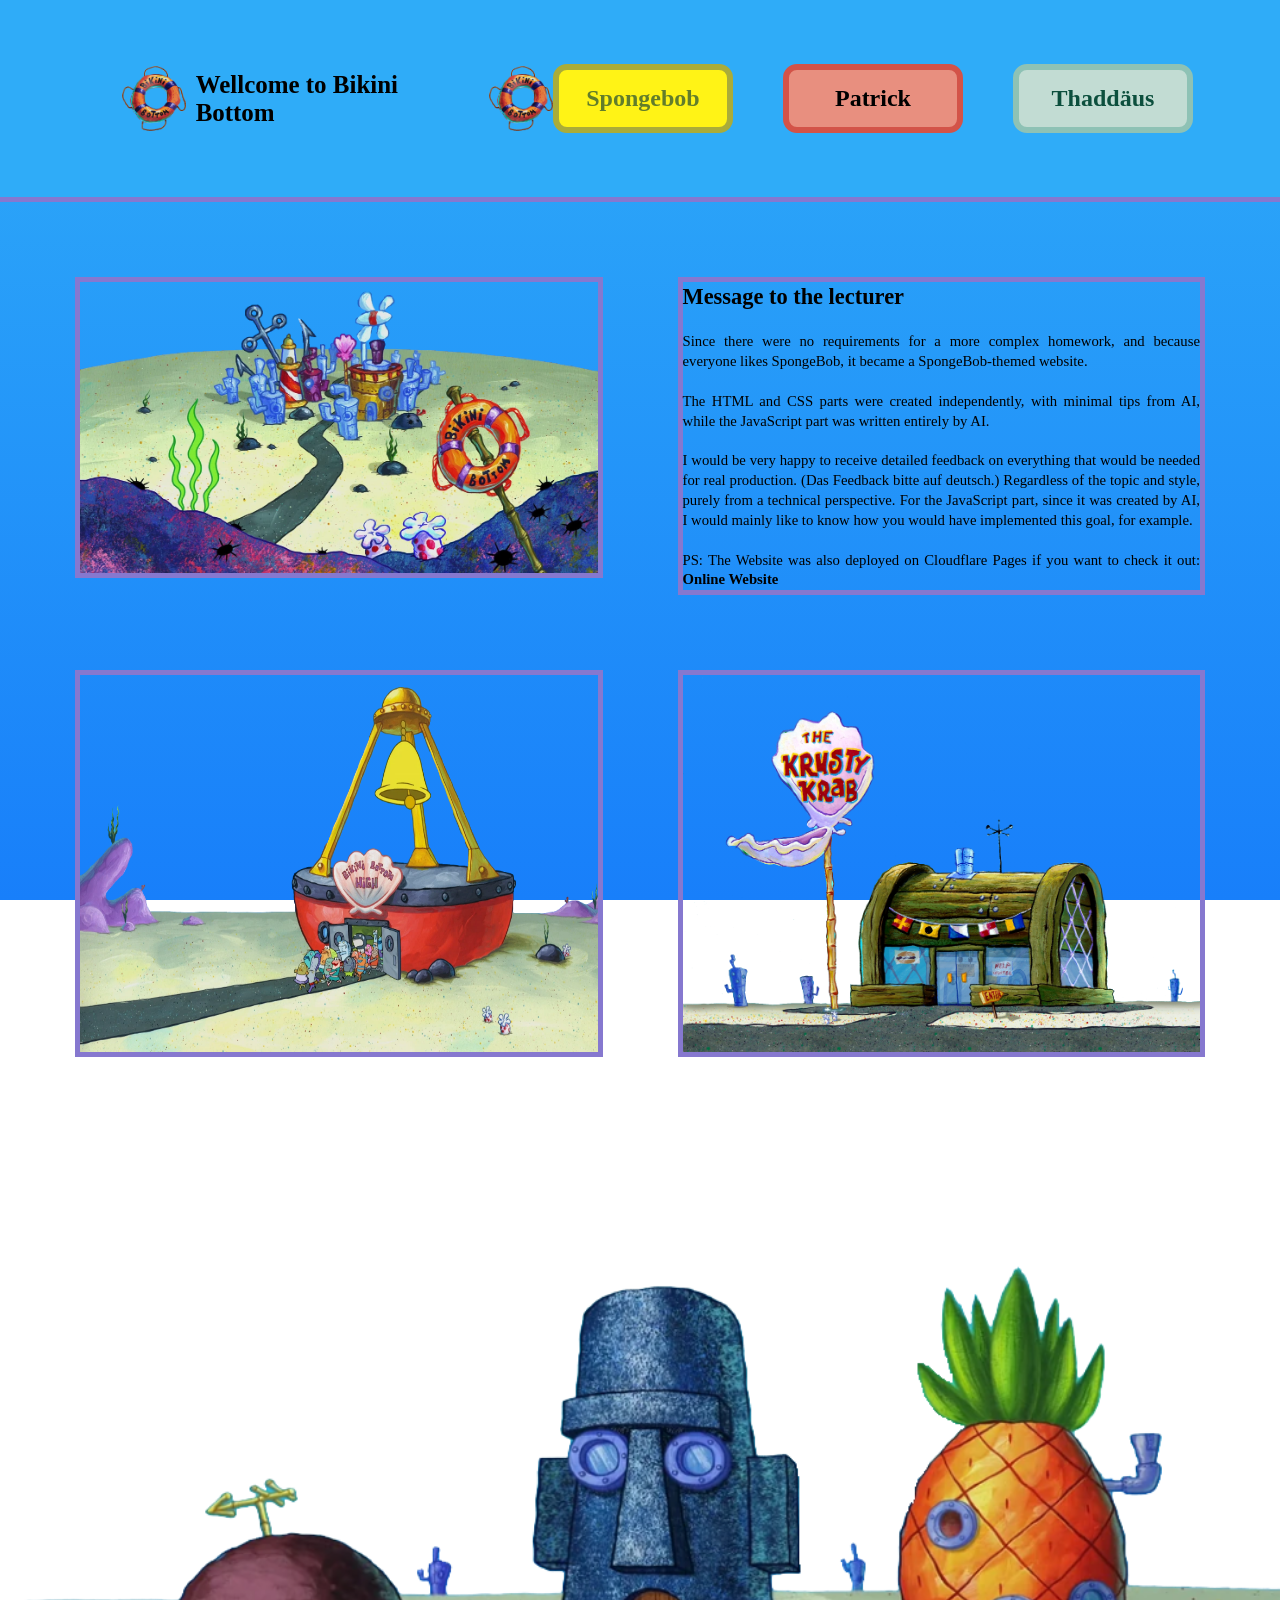
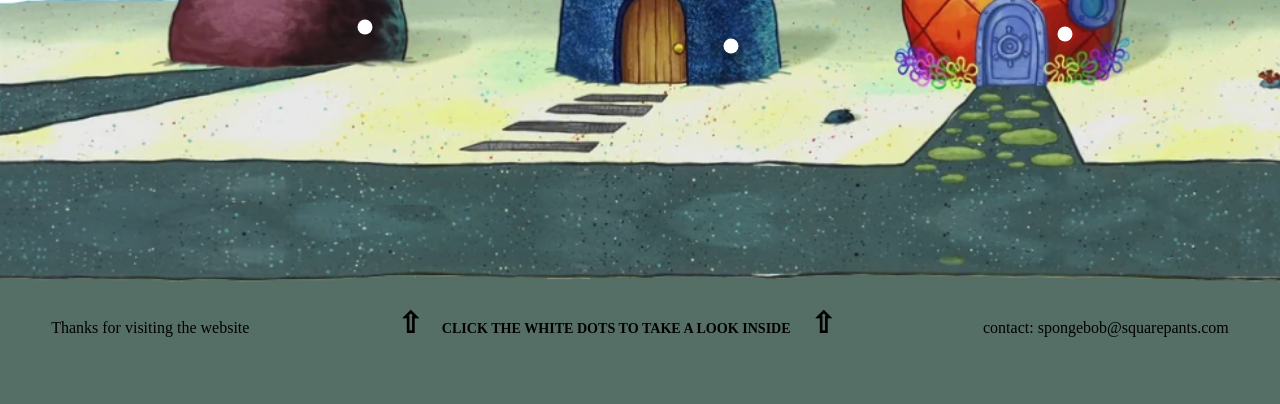
<file: index.html>
<!DOCTYPE html>
<html lang="eng">

    <head>
        <title>Spongebob Theme Website</title>
        <link rel="stylesheet" href="style.css">
    </head>

    <body>

        <div id="body-decorations"></div>

        <header>
            <p class="welcome">
                <img src="assets/images/BikiniBottomLogo.png" alt="Bikini Bottom Logo">
                Wellcome to Bikini Bottom
                <img src="assets/images/BikiniBottomLogo.png" alt="Bikini Bottom Logo">
            </p>
            <div class="nav-buttons">
                <a class="buttonspongebob" href="spongebob.html">Spongebob</a>
                <a class="buttonpatrick" href="patrick.html">Patrick</a>
                <a class="buttonthaddaeus" href="thaddaeus.html"">Thaddäus</a>
            </div>
        </header>

        <hr>

        <main>

            <div class="first-flexbox">

                <div>
                    <img src="assets/images/BikiniBottom.png" alt="Bikini Bottom">
                </div>

                <div class="text-box">

                    <div class="headline">
                        Message to the lecturer
                    </div>

                    <br>

                    <div>
                        Since there were no requirements for a more complex homework, and because everyone likes
                        SpongeBob, it became a SpongeBob-themed website. <br><br>

                        The HTML and CSS parts were created independently, with minimal tips from AI, while the
                        JavaScript
                        part was written entirely by AI. <br><br>

                        I would be very happy to receive detailed feedback on everything that would be needed for real
                        production. <span lang="de">(Das Feedback bitte auf deutsch.)</span>
                        Regardless of the topic and style, purely from a technical perspective.
                        For the JavaScript part, since it was created by AI, I would mainly like to know how you would
                        have
                        implemented this goal, for example.

                        <br>
                        <br>
                        PS: The Website was also deployed on Cloudflare Pages if you want to check it out: 
                        <a class="link-in-text" href="https://spongebob-theme-website.pages.dev/"> Online Website  </a>
                    </div>
                </div>

            </div>

            <div class="second-flexbox">

                
                    <img src="assets/images/BikiniBottom_HighSchool.png" alt="Bikini Bottom High School">
                

                
                    <img src="assets/images/BikiniBottom_TheKrustyKrab.png" alt="Bikini Bottom Krusty Krab">
                

            </div>

            <div class="bottom-map">
                <img class="bottom-img" src="assets/images/BikiniBottom_Houses.png" alt="SpongeBob Patrick Thaddäus Houses" usemap="#workmap">

                <a class="house-link spongebob-link" href="assets/images/SpongebobHome.png" alt="Spongebobs Home"  target="_blank"></a>
                <a class="house-link patrick-link" href="assets/images/PatricksHome.png" alt="Patricks Home"  target="_blank"></a>
                <a class="house-link thaddaeus-link" href="assets/images/ThaddäusHome.png" alt="Thaddäus Home"  target="_blank"></a>
            </div>

        </main>

        <footer>
            <p>Thanks for visiting the website</p>
            <div class="footer-hint">
                <div>⇧</div> 
                    <div>CLICK THE WHITE DOTS TO TAKE A LOOK INSIDE</div>
                <div>⇧</div>
            </div>
            <p>contact: spongebob@squarepants.com</p>
        </footer>

        <script src="script.js"></script>

    </body>

</html>
</file>
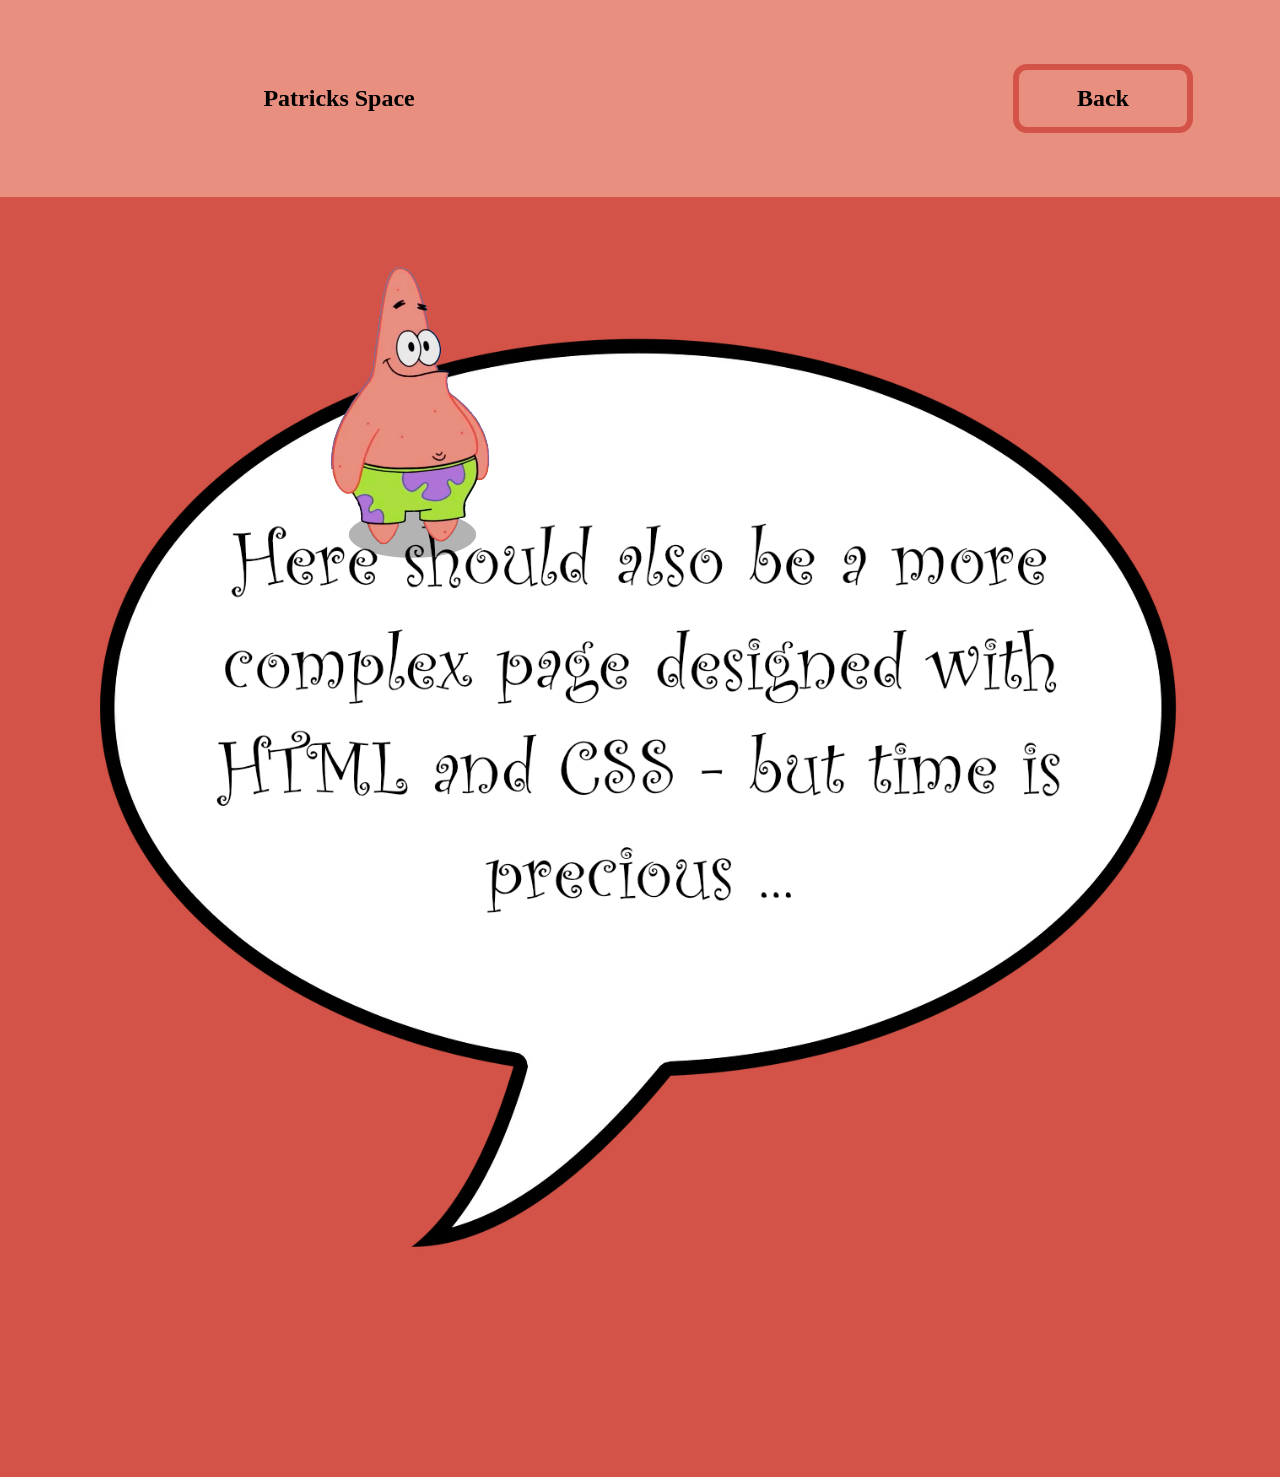
<file: patrick.html>
<!DOCTYPE html>
<html lang="eng">

    <head>
        <title>Patricks Space</title>
        <link rel="stylesheet" href="style.css">

    </head>

    <body class="patbody">

        <header class="patheader">
            <div></div>
            <div>Patricks Space</div>
            <div></div>
            <div></div>
            <div><a class="buttonpatrick" href="index.html">Back</a></div>
        </header>

        <main class="spongebob-main">

            <div></div>

            <div class="only-pat"> 
                <img src="assets/images/SpeechBubble.png" alt="A Speech Bubble">
                <img src="assets/images/Patrick_noBackground.png" alt="Patrick">
            </div>

            <div></div>
            <div></div>
            <div></div>
            <div></div>

        </main>

    </body>


</html>
</file>
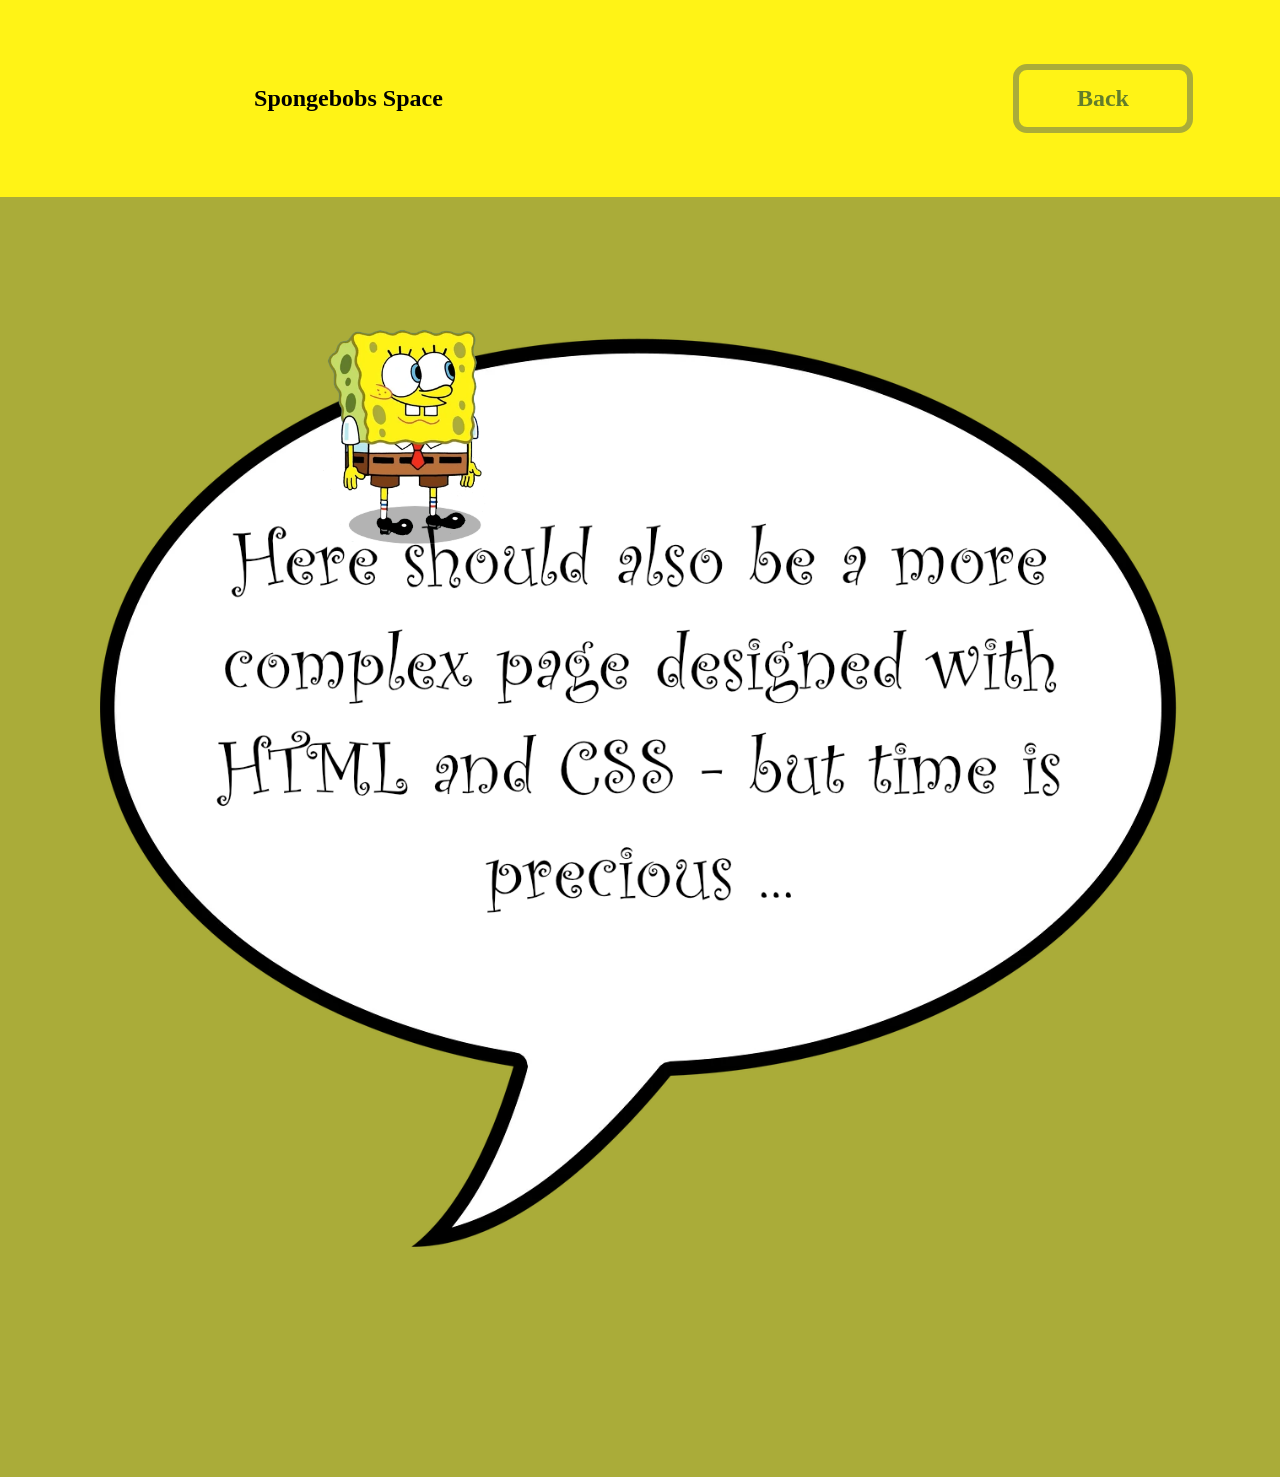
<file: spongebob.html>
<!DOCTYPE html>
<html lang="eng">

    <head>
        <title>Spongebobs Space</title>
        <link rel="stylesheet" href="style.css">

    </head>

    <body class="spongebody">

        <header class="spongeheader">
            <div></div>
            <div>Spongebobs Space</div>
            <div></div>
            <div></div>
            <div><a class="buttonspongebob" href="index.html"">Back</a></div>
        </header>

        <main class="spongebob-main">

            <div></div>

            <div class="only-sponge"> 
                <img src="assets/images/SpeechBubble.png" alt="A Speech Bubble">
                <img src="assets/images/Spongebob_noBackground.png" alt="Spongebob">
            </div>

            <div></div>
            <div></div>
            <div></div>
            <div></div>

        </main>

    </body>


</html>
</file>
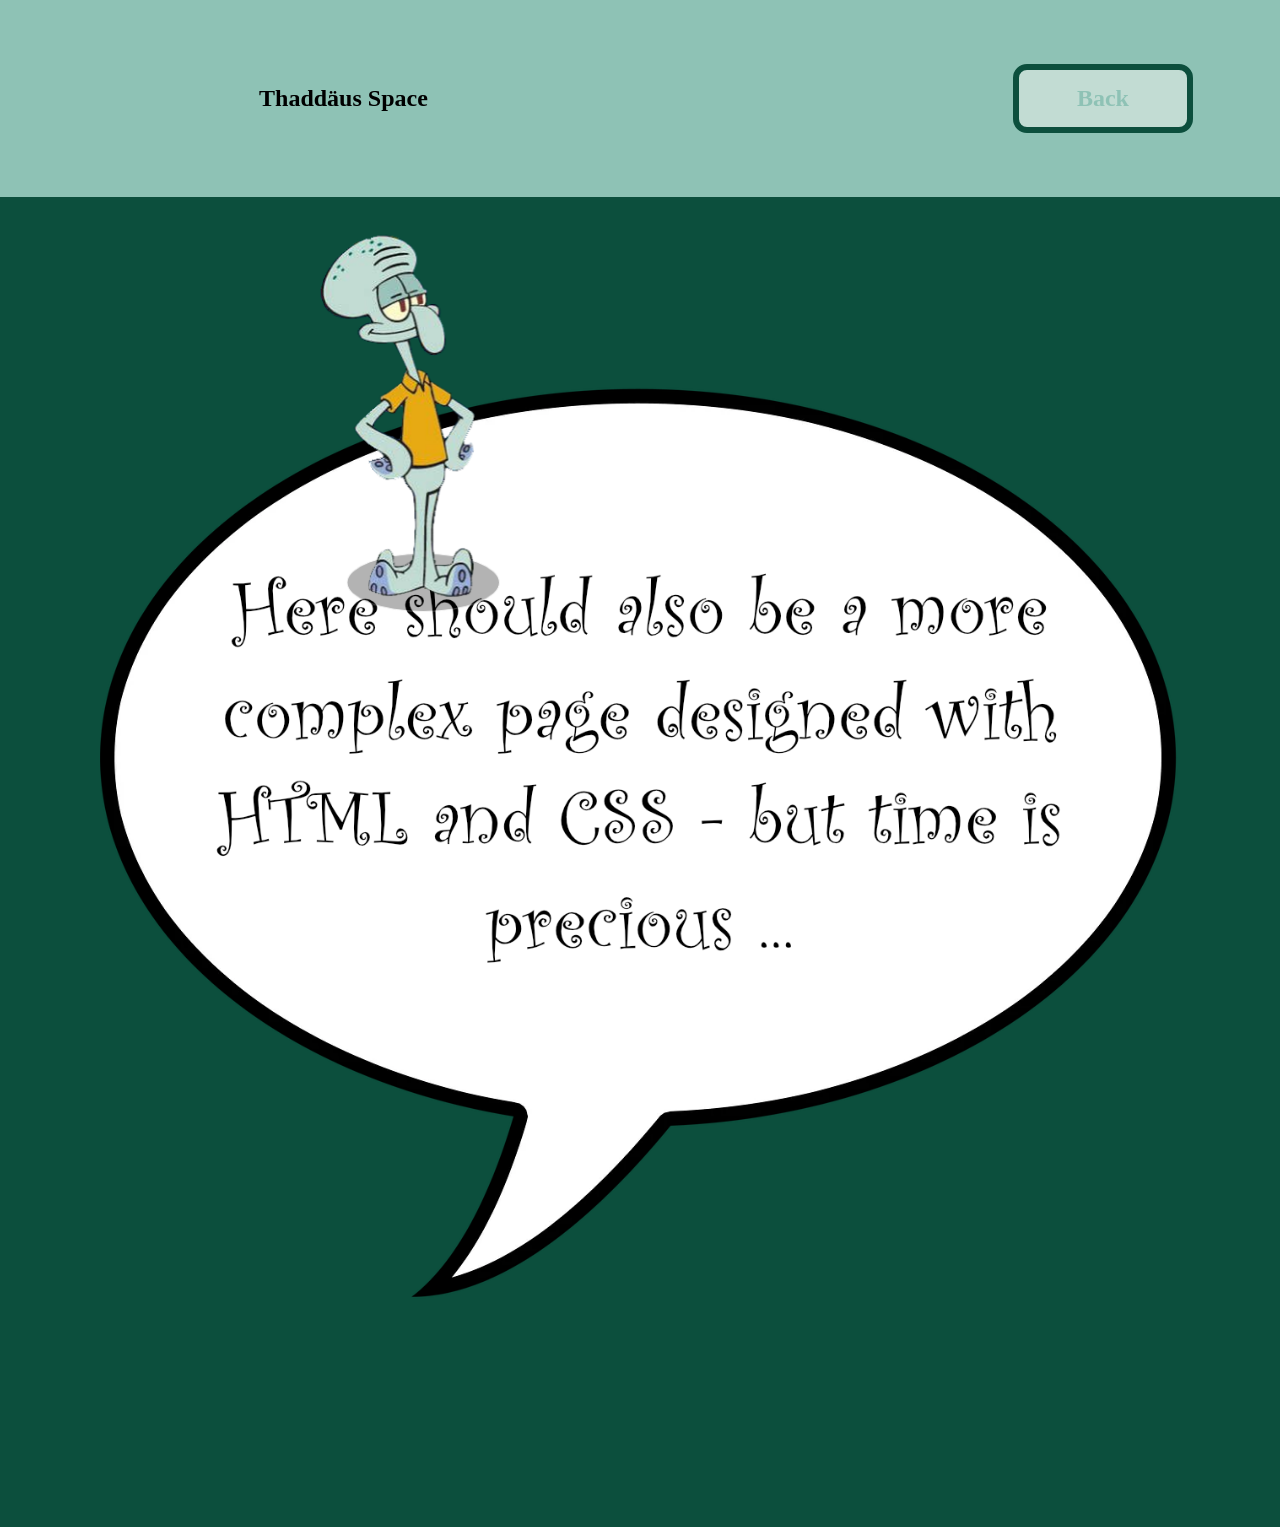
<file: thaddaeus.html>
<!DOCTYPE html>
<html lang="eng">

    <head>
        <title>Thaddäus Space</title>
        <link rel="stylesheet" href="style.css">

    </head>

    <body class="thaddbody">

        <header class="thaddheader">
            <div></div>
            <div>Thaddäus Space</div>
            <div></div>
            <div></div>
            <div><a class="buttonthaddaeus thaddbtncolorswitch" href="index.html">Back</a></div>
        </header>

        <main class="spongebob-main">

            <div></div>

            <div class="only-thadd"> 
                <img src="assets/images/SpeechBubble.png" alt="A Speech Bubble">
                <img src="assets/images/Thaddäus_noBackground.png" alt="Thaddäus">
            </div>

            <div></div>
            <div></div>
            <div></div>
            <div></div>

        </main>

    </body>


</html>
</file>
<file: style.css>
* {
    box-sizing: border-box;
    font-family: cursive;
}

body {
    margin: 0px;
    background: linear-gradient(to bottom, #2FACF8, #187FFA);
    background-attachment: fixed;
    position: relative;
    overflow-x: hidden;

    min-height: 100vh;
    display: flex;
    flex-direction: column;
}

#body-decorations {
    position: fixed;
    inset: 0;
    width: 100%;
    height: 100vh;
    pointer-events: none;
    z-index: 0;
    overflow: hidden;
}

#body-decorations img {
    position: absolute;
    opacity: 0.35;
    user-select: none;
    z-index: 0;
}

.welcome {
    font-size: 1.95vw;
    font-weight: bold;
}

header {
    display: flex;
    justify-content: space-between;
    align-items: center;

    font-size: 24px;
    font-weight: bold;

    padding: 5%;
}

header {
    background-color: #2FACF8;
}

.spongeheader {
    background-color: #FFF316;
}

body.spongebody {
    background-color: #AAAC39 ; 
    background-image: none;
}

.patheader {
    background-color: #E88F7F ;
}

body.patbody {
    background-color: #D35348 ; 
    background-image: none;
}

.thaddheader {
    background-color: #8EC2B5 ;
}

body.thaddbody {
    background-color:  #0C4F3D ; 
    background-image: none;
}

a {
    text-decoration: none;
    font-weight: bold;
    color: #000000;
}

a:hover {}

.nav-buttons {
    display: flex;
    gap: 50px;
    align-items: center;
}

.buttonspongebob,
.buttonpatrick,
.buttonthaddaeus {
    display: inline-block;
    width: 180px;
    padding: 15px;
    border: 6px solid;
    border-radius: 14px;
    text-align: center;
    white-space: nowrap;
    z-index: 1;
}

.buttonspongebob {

    background-color: #FFF316;
    border-color:#AAAC39;
    color: #627D2B;
}

.buttonspongebob:hover {
    background-color: #fffee4;
    border-color:#b5b6a3;
    color: #797c71
}

.buttonpatrick {
    background-color: #E88F7F;
    border-color:#D35348;
    color: #000000;
} 

.buttonpatrick:hover {
    background-color: #ead3cf;
    border-color:#d19b96;
    color: #909090;
}

.buttonthaddaeus {
    background-color: #C2DCD3;
    border-color:#8EC2B5;
    color: #0C4F3D;
}

.thaddbtncolorswitch {
    background-color: #C2DCD3;
    border-color:#0C4F3D; 
    color: #8EC2B5;
}

.buttonthaddaeus:hover {
    background-color: #e2e3e3;
    border-color:#bbc4c2;
    color: #5f716c;
}

header > p {
    display: flex;
    align-items: center;
    gap: 10px;

    font-size: 26px;
    font-weight: bolder;

    margin: 0;
    margin-left: 5%;
}

header > p img {
    width: 65px;
    height: 65px;
}

header > div {
    margin-right: 2%;
}

hr {
    border: none;
    border-top: 5px solid #8678CF;
    margin: 0;
}

.first-flexbox {
    display: flex;
    gap: 75px;
    padding: 75px;
    margin: 0;
    align-items: stretch;
    padding-bottom: calc(75px / 2);
}

.second-flexbox {
    display: flex;
    gap: 75px;
    padding: 75px;
    margin: 0;
    padding-top: calc(75px / 2);
}

.first-flexbox > div:first-child > img {
    width: 100%;
    max-width: none;
    border: 5px solid #8678CF;
    position: relative;
    z-index: 1;
    display: block;
}

.first-flexbox > div:first-child {
    width: calc((100% - 75px) / 2);
}

.second-flexbox > img {
    width: calc((100% - 75px) / 2);
    max-width: none;
    border: 5px solid #8678CF;
    position: relative;
    margin-top: 0px;
    z-index: 1;
}

.text-box {
    width: calc((100% - 75px) / 2);
    max-width: none;
    border: 5px solid #8678CF;
    font-size: 1.15vw;
    line-height: 1.35;
    text-align: justify;
    margin: 0;
    padding: 0;
    position: relative;
    z-index: 1;
}

.headline {
    font-size: 1.75vw;
    font-weight: bold;
}

footer {
    display: flex;
    position: relative;
    padding: 4%;
    background-color:  #556F66;
    z-index: 3;

    justify-content: space-between;
    align-items: center;
}

.bottom-map {
    position: relative;
    width: 100%;
    top: 40px;
    z-index: 4;
}

.bottom-img {
    width: 100%;
    position: relative;
    top:0px;
    display: block;
    z-index: 4;
}

.house-link {
    position: absolute;
    width: 15px;
    height: 15px;
    border-radius: 50%;
    transform: translate(-50%, -50%);
    z-index: 5;

    background-color: white;

    margin-left: 5px;
}

.spongebob-link {
    left: 82.84%;
    top: 64.26%;
}

.patrick-link {
    left: 28.12%;
    top: 63.18%;
}

.thaddaeus-link {
    left: 56.75%;
    top: 65.88%;
}

.footer-hint {
    font-size: 1.1vw;
    line-height: 1.3;
    font-weight: bold;

    display: flex;
    gap: 20px;
}

.footer-hint > div:first-child,
.footer-hint > div:last-child {
    font-size: 2.30vw;
    line-height: 0.3;
    font-weight: bold;
}

.spongebob-main {
    display: flex;
    justify-content: space-between;
    align-items: center;

    margin: 100px;
}

.only-sponge, 
.only-pat,
.only-thadd {
    position: relative;
} 

.only-sponge img:first-child, 
.only-pat img:first-child,
.only-thadd img:first-child {
    width: 100%;
    display: block;
}

.only-thadd img:first-child {
    margin-top: 50px;
}

.only-sponge img:last-child,
.only-pat img:last-child,
.only-thadd img:last-child {
    position: absolute;
    width: 180px;
    top: 20px;
    left: 220px;
    z-index: 2;
}

.only-pat img:last-child {
    top: -30px;
}

.only-thadd img:last-child {
    top: -70px;
}

.link-in-text:hover {
    color:#8678CF;
}
</file>
